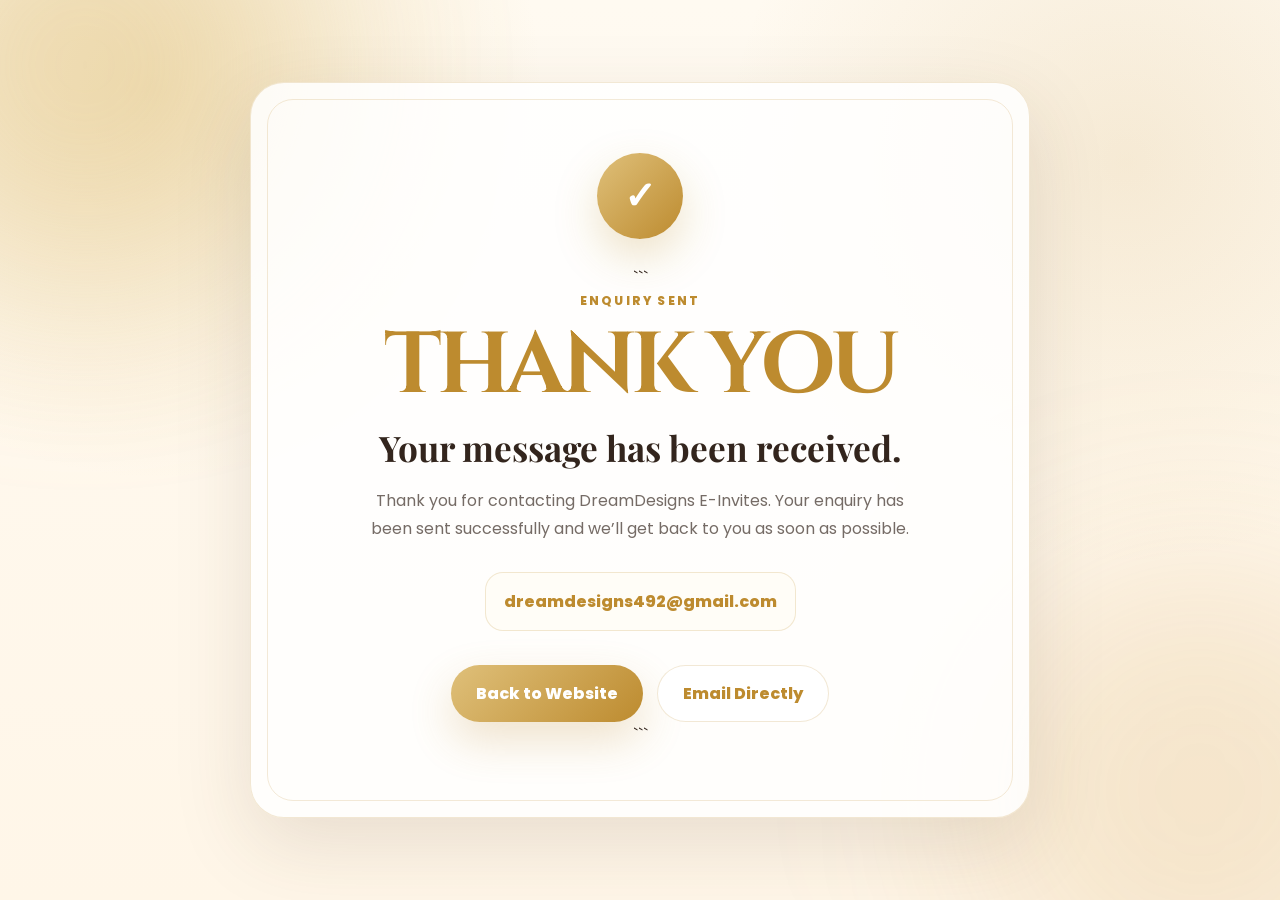
<file: thankyou.html>
<!DOCTYPE html>

<html lang="en">
<head>
  <meta charset="UTF-8" />
  <meta name="viewport" content="width=device-width, initial-scale=1.0" />

  <title>Thank You | DreamDesigns E-Invites</title>
  <meta name="description" content="Thank you for contacting DreamDesigns E-Invites." />

  <link rel="preconnect" href="https://fonts.googleapis.com">
  <link rel="preconnect" href="https://fonts.gstatic.com" crossorigin>
  <link href="https://fonts.googleapis.com/css2?family=Cinzel:wght@600;700;800&family=Playfair+Display:wght@600;700;800&family=Poppins:wght@400;500;600;700;800&display=swap" rel="stylesheet">

  <style>
    :root {
      --cream: #fff9ef;
      --ivory: #fffdf7;
      --gold: #bd8b2f;
      --gold-light: #dfc07a;
      --brown: #33251d;
      --muted: rgba(51, 37, 29, 0.68);
      --line: rgba(189, 139, 47, 0.2);
      --shadow: 0 26px 80px rgba(79, 52, 28, 0.13);
    }

    * {
      margin: 0;
      padding: 0;
      box-sizing: border-box;
    }

    body {
      min-height: 100vh;
      font-family: 'Poppins', sans-serif;
      color: var(--brown);
      background:
        radial-gradient(circle at 12% 10%, rgba(223,192,122,.35), transparent 28%),
        radial-gradient(circle at 88% 18%, rgba(189,139,47,.14), transparent 30%),
        linear-gradient(180deg, #fffaf1, #fff6e8);
      display: grid;
      place-items: center;
      padding: 24px;
      overflow-x: hidden;
    }

    .glow {
      position: fixed;
      border-radius: 50%;
      filter: blur(100px);
      pointer-events: none;
      z-index: -1;
    }

    .glow-one {
      width: 430px;
      height: 430px;
      background: rgba(223,192,122,.38);
      top: -150px;
      left: -130px;
    }

    .glow-two {
      width: 460px;
      height: 460px;
      background: rgba(189,139,47,.16);
      right: -150px;
      bottom: -120px;
    }

    .thank-card {
      width: min(100%, 780px);
      padding: clamp(34px, 6vw, 70px);
      border-radius: 34px;
      background: rgba(255,255,255,.86);
      border: 1px solid var(--line);
      box-shadow: var(--shadow);
      text-align: center;
      position: relative;
      overflow: hidden;
      animation: fadeUp .8s ease both;
    }

    .thank-card::before {
      content: "";
      position: absolute;
      inset: 16px;
      border-radius: 26px;
      border: 1px solid rgba(189,139,47,.18);
      pointer-events: none;
    }

    .icon {
      width: 86px;
      height: 86px;
      margin: 0 auto 26px;
      border-radius: 999px;
      display: grid;
      place-items: center;
      background: linear-gradient(135deg, var(--gold-light), var(--gold));
      color: white;
      font-size: 2.4rem;
      font-weight: 900;
      box-shadow: 0 18px 44px rgba(189,139,47,.25);
    }

    .eyebrow {
      color: var(--gold);
      font-size: .76rem;
      font-weight: 800;
      letter-spacing: .18em;
      text-transform: uppercase;
      margin-bottom: 16px;
    }

    h1 {
      font-family: 'Cinzel', serif;
      color: var(--gold);
      font-size: clamp(2.8rem, 7vw, 5.4rem);
      line-height: .9;
      letter-spacing: -.06em;
      text-transform: uppercase;
      margin-bottom: 18px;
    }

    h2 {
      font-family: 'Playfair Display', serif;
      font-size: clamp(1.35rem, 3vw, 2.2rem);
      color: var(--brown);
      margin-bottom: 16px;
    }

    p {
      max-width: 560px;
      margin: 0 auto;
      color: var(--muted);
      line-height: 1.8;
    }

    .buttons {
      margin-top: 34px;
      display: flex;
      justify-content: center;
      gap: 14px;
      flex-wrap: wrap;
    }

    a {
      min-height: 54px;
      padding: 15px 25px;
      border-radius: 999px;
      display: inline-flex;
      align-items: center;
      justify-content: center;
      font-weight: 800;
      text-decoration: none;
      transition: .25s ease;
    }

    a:hover {
      transform: translateY(-4px);
    }

    .btn-primary {
      background: linear-gradient(135deg, var(--gold-light), var(--gold));
      color: white;
      box-shadow: 0 18px 44px rgba(189,139,47,.24);
    }

    .btn-secondary {
      background: white;
      color: var(--gold);
      border: 1px solid var(--line);
    }

    .email {
      margin-top: 28px;
      padding: 16px 18px;
      border-radius: 18px;
      background: var(--ivory);
      border: 1px solid var(--line);
      color: var(--gold);
      font-weight: 800;
      display: inline-block;
    }

    @keyframes fadeUp {
      from {
        opacity: 0;
        transform: translateY(24px);
      }

      to {
        opacity: 1;
        transform: translateY(0);
      }
    }

    @media (max-width: 600px) {
      .buttons {
        flex-direction: column;
      }

      a {
        width: 100%;
      }

      .thank-card {
        border-radius: 26px;
      }
    }
  </style>

</head>

<body>
  <div class="glow glow-one"></div>
  <div class="glow glow-two"></div>

  <main class="thank-card">
    <div class="icon">✓</div>

```
<p class="eyebrow">Enquiry Sent</p>
<h1>Thank You</h1>
<h2>Your message has been received.</h2>

<p>
  Thank you for contacting DreamDesigns E-Invites. Your enquiry has been sent successfully and we’ll get back to you as soon as possible.
</p>

<div class="email">dreamdesigns492@gmail.com</div>

<div class="buttons">
  <a href="index.html" class="btn-primary">Back to Website</a>
  <a href="mailto:dreamdesigns492@gmail.com" class="btn-secondary">Email Directly</a>
</div>
```

  </main>
</body>
</html>
</file>
